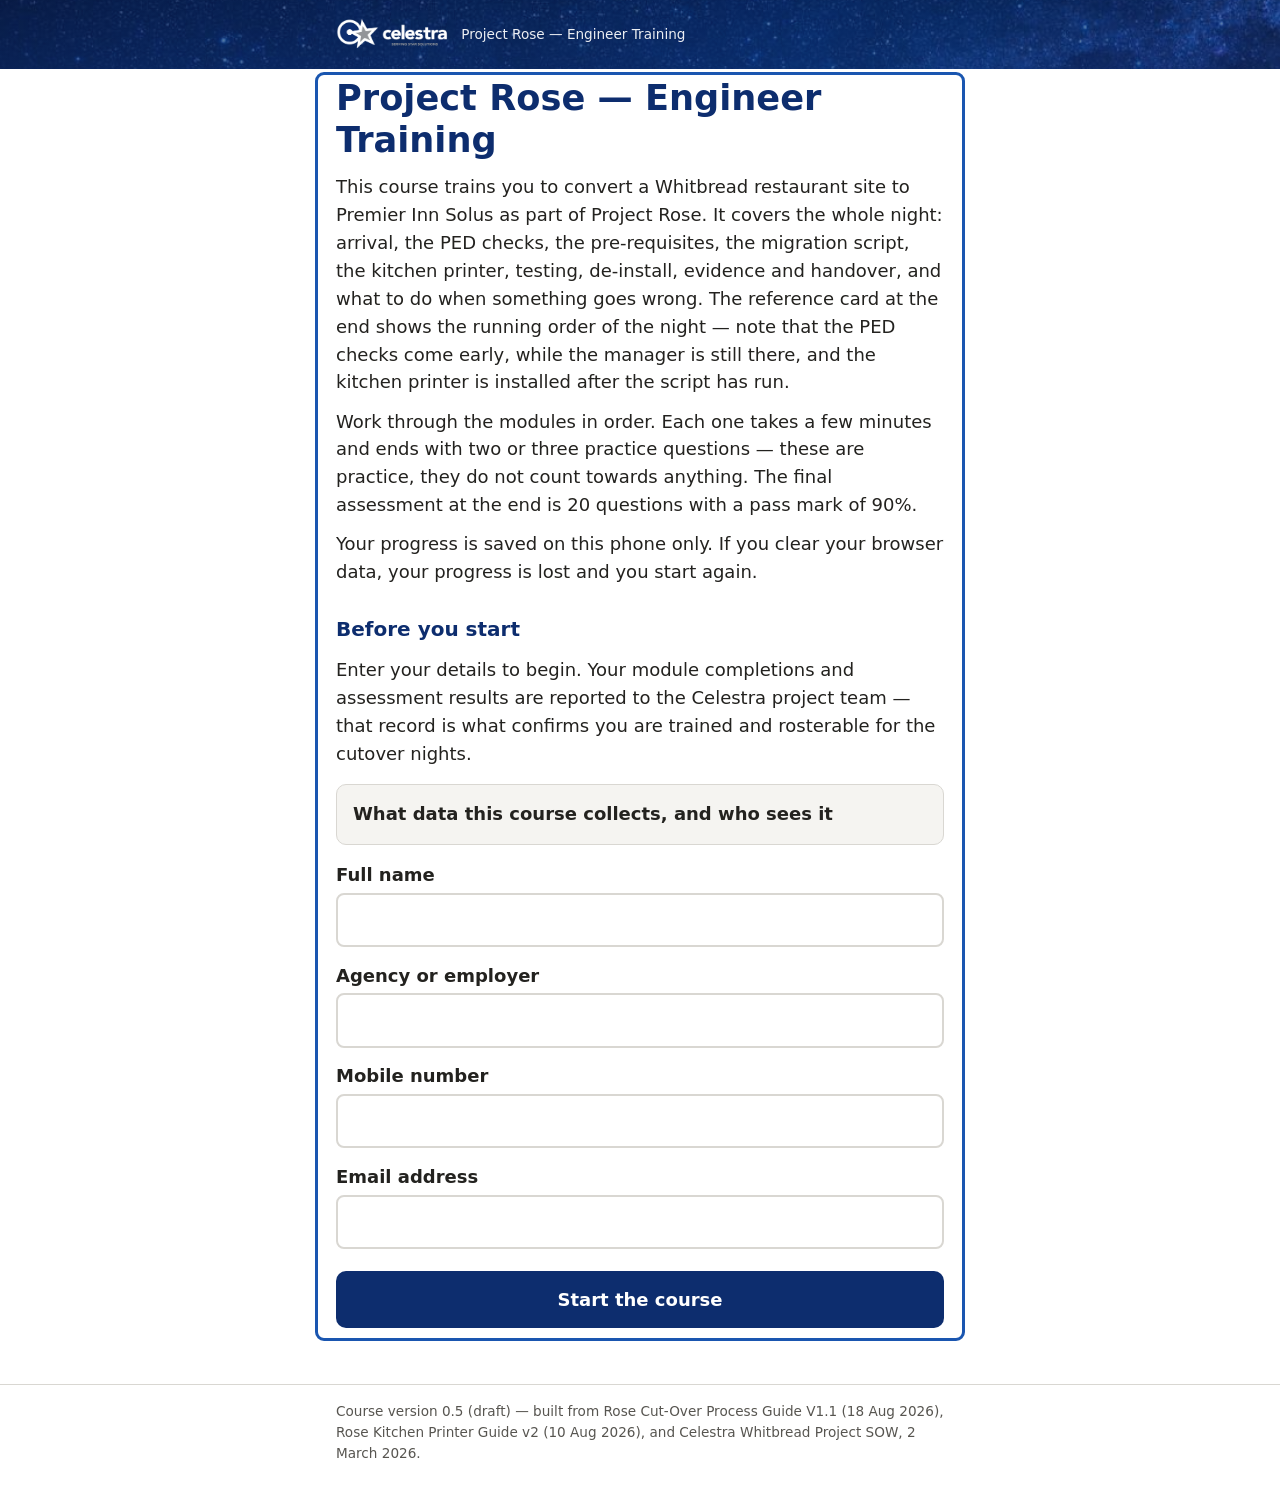
<file: index.html>
<!DOCTYPE html>
<html lang="en-GB">
<head>
<meta charset="UTF-8">
<meta name="viewport" content="width=device-width, initial-scale=1.0">
<meta name="color-scheme" content="light dark">
<title>Project Rose — Engineer Training</title>
<link rel="icon" type="image/png" href="assets/favicon.png">
<link rel="stylesheet" href="css/style.css">
</head>
<body>
<a class="skip" href="#main">Skip to content</a>
<header class="site-head">
  <div class="wrap">
    <img class="logo" src="assets/celestra-white.png" alt="Celestra">
    <span class="project">Project Rose — Engineer Training</span>
  </div>
</header>
<main id="main" class="wrap" tabindex="-1">
  <noscript><p class="warn-card">This course needs JavaScript turned on. Please enable JavaScript in your browser and reload the page.</p></noscript>
  <div id="app" aria-live="polite">
    <p>Loading the course…</p>
  </div>
</main>
<footer class="site-foot">
  <div class="wrap" id="foot-version"></div>
</footer>
<script src="config.js"></script>
<script src="js/app.js"></script>
</body>
</html>
</file>
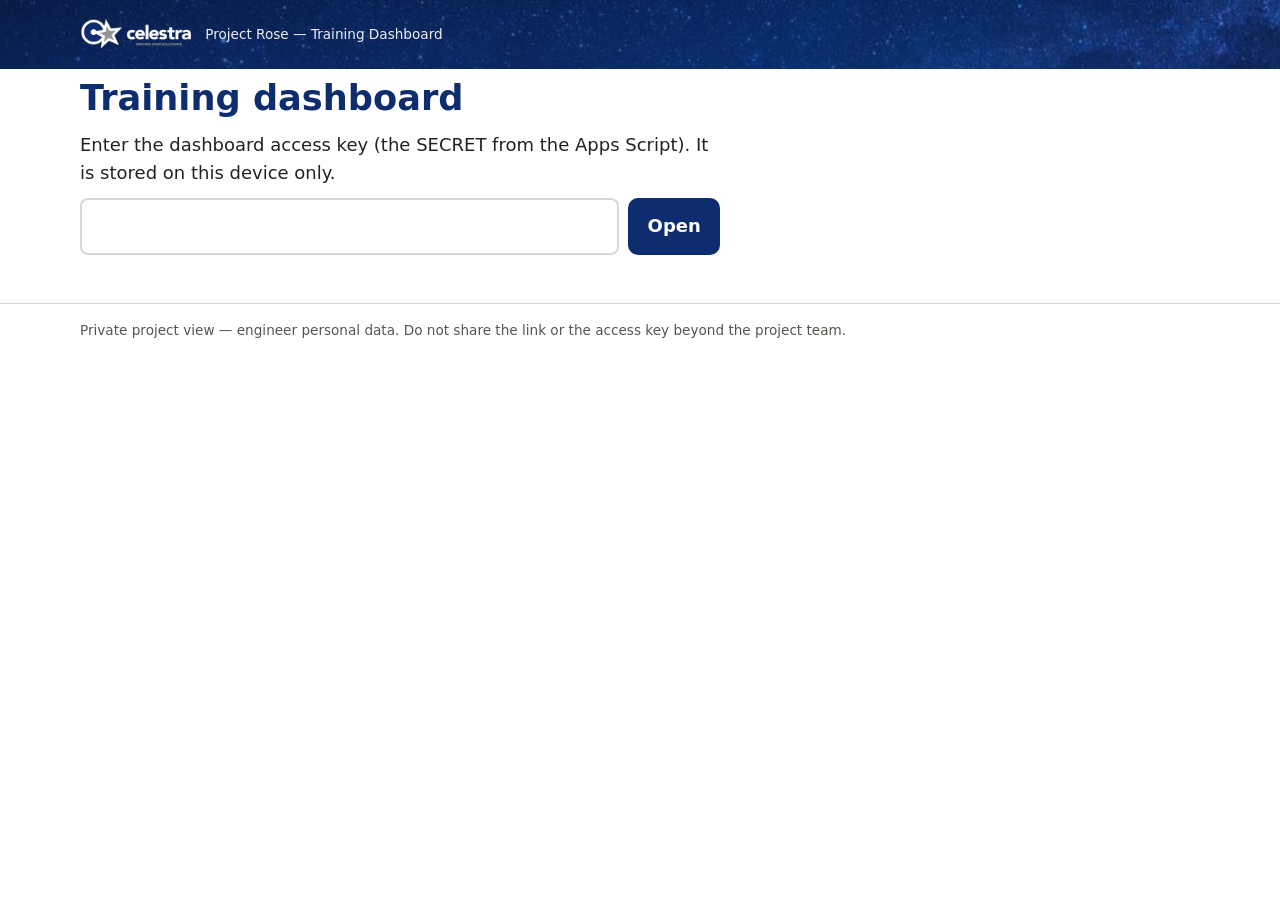
<file: dashboard.html>
<!DOCTYPE html>
<html lang="en-GB">
<head>
<meta charset="UTF-8">
<meta name="viewport" content="width=device-width, initial-scale=1.0">
<meta name="robots" content="noindex, nofollow">
<title>Project Rose — Training Dashboard</title>
<link rel="icon" type="image/png" href="assets/favicon.png">
<link rel="stylesheet" href="css/style.css">
<style>
  .wrap-wide { max-width: 72rem; margin: 0 auto; padding: 0 1rem; }
  .tiles { display: grid; grid-template-columns: repeat(auto-fit, minmax(9.5rem, 1fr)); gap: 0.8rem; margin: 1.25rem 0; }
  .tile { background: var(--card); border: 1px solid var(--line); border-radius: 10px; padding: 0.9rem 1rem; }
  .tile .n { font-size: 1.9rem; font-weight: 800; color: var(--navy); line-height: 1.1; }
  .tile .t { font-size: 0.85rem; color: var(--muted); }
  .toolbar { display: flex; gap: 0.75rem; flex-wrap: wrap; align-items: center; margin: 1rem 0; }
  .toolbar input[type="search"] { flex: 1; min-width: 12rem; font: inherit; padding: 0.55rem 0.8rem; border: 2px solid var(--line); border-radius: 8px; background: var(--bg); color: var(--ink); }
  .toolbar .btn { width: auto; margin: 0; padding: 0.55rem 1rem; min-height: 44px; }
  .updated { font-size: 0.85rem; color: var(--muted); }
  .grid-scroll { overflow-x: auto; border: 1px solid var(--line); border-radius: 10px; }
  table.grid { border-collapse: collapse; width: 100%; font-size: 0.9rem; }
  .grid th, .grid td { padding: 0.5rem 0.55rem; border-bottom: 1px solid var(--line); text-align: center; white-space: nowrap; }
  .grid th { background: var(--card); position: sticky; top: 0; font-size: 0.78rem; }
  .grid th.name, .grid td.name { text-align: left; position: sticky; left: 0; background: var(--bg); max-width: 13rem; overflow: hidden; text-overflow: ellipsis; }
  .grid th.name { background: var(--card); z-index: 2; }
  .grid td.name strong { display: block; }
  .grid td.name span { font-size: 0.78rem; color: var(--muted); }
  .cell-done { color: var(--green); font-weight: 800; }
  .cell-not { color: var(--line); }
  .pill { display: inline-block; border-radius: 999px; padding: 0.1rem 0.6rem; font-weight: 700; font-size: 0.8rem; }
  .pill.pass { background: var(--green-bg); color: var(--green); }
  .pill.fail { background: var(--red-bg); color: var(--red); }
  .pill.none { background: var(--card); color: var(--muted); }
  .mini-track { width: 6.5rem; height: 0.55rem; background: var(--card); border: 1px solid var(--line); border-radius: 999px; overflow: hidden; display: inline-block; vertical-align: middle; }
  .mini-fill { height: 100%; background: var(--navy); }
  .setup { max-width: 40rem; }
  .keyrow { display: flex; gap: 0.6rem; }
  .keyrow input { flex: 1; font: inherit; padding: 0.6rem 0.8rem; border: 2px solid var(--line); border-radius: 8px; background: var(--bg); color: var(--ink); }
  .keyrow .btn { width: auto; margin: 0; }
</style>
</head>
<body>
<a class="skip" href="#main">Skip to content</a>
<header class="site-head">
  <div class="wrap-wide" style="display:flex;align-items:center;gap:0.75rem;flex-wrap:wrap">
    <img class="logo" src="assets/celestra-white.png" alt="Celestra">
    <span class="project">Project Rose — Training Dashboard</span>
  </div>
</header>
<main id="main" class="wrap-wide" tabindex="-1">
  <div id="dash"><p>Loading…</p></div>
</main>
<footer class="site-foot"><div class="wrap-wide" id="foot"></div></footer>
<script src="config.js"></script>
<script>
(function () {
  "use strict";
  var CFG = window.ROSE_CONFIG || {};
  var dash = document.getElementById("dash");
  var demo = new URLSearchParams(location.search).has("demo");
  var moduleTitles = {};
  var timer = null;

  function esc(s) {
    return String(s).replace(/&/g, "&amp;").replace(/</g, "&lt;").replace(/>/g, "&gt;").replace(/"/g, "&quot;");
  }
  function getKey() { try { return localStorage.getItem("roseDashKey") || ""; } catch (e) { return ""; } }
  function setKey(k) { try { localStorage.setItem("roseDashKey", k); } catch (e) {} }

  document.getElementById("foot").textContent =
    "Private project view — engineer personal data. Do not share the link or the access key beyond the project team.";

  function setupView(msg) {
    dash.innerHTML =
      '<div class="setup"><h1>Training dashboard</h1>' +
      (msg ? '<div class="warn-card"><p>' + esc(msg) + "</p></div>" : "") +
      (!CFG.trackingUrl && !demo
        ? '<div class="note-card"><p>No tracking endpoint is configured yet. Set <strong>trackingUrl</strong> in config.js first — the steps are in HANDOVER.md. To see what the dashboard looks like with sample data, <a href="dashboard.html?demo">open the demo view</a>.</p></div>'
        : '<p>Enter the dashboard access key (the SECRET from the Apps Script). It is stored on this device only.</p>' +
          '<div class="keyrow"><input id="key" type="password" autocomplete="off" aria-label="Access key">' +
          '<button class="btn" id="go">Open</button></div>') +
      "</div>";
    var go = document.getElementById("go");
    if (go) go.addEventListener("click", function () {
      setKey(document.getElementById("key").value.trim());
      load();
    });
  }

  function demoRows() {
    var names = [["Sam Carter", "Vantage Resourcing"], ["Priya Nair", "Vantage Resourcing"], ["Tom Bloor", "Fieldsmart"],
      ["Aisha Bello", "Fieldsmart"], ["Marek Kowal", "Celestra"], ["Dee Walsh", "Celestra"], ["Lee Trent", "OnSite Crew"]];
    var rows = [["Server time", "Event", "Device", "Name", "Agency", "Mobile", "Email", "Module", "Modules done",
      "Total modules", "Done list", "Attempts", "Best score", "Passed", "This attempt", "This score", "This pass", "Reference", "Course version"]];
    names.forEach(function (n, i) {
      var doneCount = [11, 11, 8, 5, 11, 2, 0][i];
      var done = [];
      for (var m = 1; m <= 11 && done.length < doneCount; m++) done.push(m);
      var attempts = [2, 1, 0, 0, 1, 0, 0][i];
      var best = [95, 90, "", "", 85, "", ""][i];
      var passed = [true, true, false, false, false, false, false][i];
      rows.push([new Date(Date.now() - i * 5e6).toISOString(), "module", "dev" + i, n[0], n[1], "07700 900" + (100 + i),
        n[0].split(" ")[0].toLowerCase() + "@example.com", doneCount, doneCount, 11, done.join(" "),
        attempts, best, passed ? "yes" : "no", "", "", "", "", "0.3 (draft)"]);
    });
    return rows;
  }

  function load() {
    dash.innerHTML = "<p>Loading…</p>";
    if (demo) { renderData(demoRows()); return; }
    if (!CFG.trackingUrl) { setupView(); return; }
    if (!getKey()) { setupView(); return; }
    // credentials omitted: with Google session cookies attached, Apps Script
    // sometimes routes the request into a signed-in context and 404s
    fetch(CFG.trackingUrl + "?key=" + encodeURIComponent(getKey()), { cache: "no-store", credentials: "omit" })
      .then(function (r) {
        if (!r.ok) throw new Error("HTTP " + r.status + " — if this persists, the deployment may still be updating");
        return r.json();
      })
      .then(function (j) {
        if (j.error) { setKey(""); setupView("The endpoint refused that key. Check it and try again."); return; }
        renderData(j.rows);
      })
      .catch(function (err) {
        setupView("Could not reach the tracking endpoint (" + (err.message || err) + "). Check your connection and the trackingUrl in config.js.");
      });
  }

  function renderData(rows) {
    var head = rows[0] || [];
    var col = {};
    head.forEach(function (h, i) { col[h] = i; });
    // latest snapshot per device
    var byDev = {};
    rows.slice(1).forEach(function (r) {
      var id = r[col["Device"]];
      if (!id) return;
      var t = new Date(r[col["Server time"]]).getTime() || 0;
      if (!byDev[id] || t >= byDev[id].t) byDev[id] = { t: t, r: r };
    });
    var people = Object.keys(byDev).map(function (id) {
      var r = byDev[id].r;
      var doneList = String(r[col["Done list"]] || "").split(/\s+/).filter(Boolean).map(Number);
      return {
        name: r[col["Name"]], agency: r[col["Agency"]],
        done: doneList, total: Number(r[col["Total modules"]]) || 11,
        attempts: Number(r[col["Attempts"]]) || 0,
        best: r[col["Best score"]] === "" ? null : Number(r[col["Best score"]]),
        passed: r[col["Passed"]] === "yes",
        last: byDev[id].t
      };
    });
    people.sort(function (a, b) { return (b.done.length - a.done.length) || String(a.name).localeCompare(String(b.name)); });

    var total = people.length ? people[0].total : 11;
    var started = people.length;
    var allModules = people.filter(function (p) { return p.done.length >= p.total; }).length;
    var passed = people.filter(function (p) { return p.passed; }).length;
    var avg = started ? Math.round(people.reduce(function (s, p) { return s + p.done.length / p.total; }, 0) / started * 100) : 0;

    var html = [];
    html.push("<h1>Training dashboard" + (demo ? " — sample data" : "") + "</h1>");
    html.push('<div class="tiles">' +
      '<div class="tile"><div class="n">' + started + '</div><div class="t">engineers started</div></div>' +
      '<div class="tile"><div class="n">' + allModules + '</div><div class="t">all modules complete</div></div>' +
      '<div class="tile"><div class="n">' + passed + '</div><div class="t">passed the assessment</div></div>' +
      '<div class="tile"><div class="n">' + avg + '%</div><div class="t">average module progress</div></div></div>');
    html.push('<div class="toolbar"><input type="search" id="filter" placeholder="Search name or agency" aria-label="Search">' +
      '<button class="btn secondary" id="refresh">Refresh</button>' +
      '<span class="updated">Updated ' + new Date().toLocaleTimeString("en-GB") + " · auto-refreshes every 2 minutes</span></div>");
    html.push('<div class="grid-scroll"><table class="grid"><thead><tr><th class="name">Engineer</th>');
    for (var m = 1; m <= total; m++) {
      html.push('<th title="' + esc(moduleTitles[m] || "Module " + m) + '">M' + m + "</th>");
    }
    html.push("<th>Attempts</th><th>Assessment</th><th>Progress</th><th>Last seen</th></tr></thead><tbody>");
    people.forEach(function (p) {
      html.push('<tr data-search="' + esc((p.name + " " + p.agency).toLowerCase()) + '">');
      html.push('<td class="name"><strong>' + esc(p.name) + "</strong><span>" + esc(p.agency) + "</span></td>");
      for (var m2 = 1; m2 <= total; m2++) {
        var done = p.done.indexOf(m2) !== -1;
        html.push('<td class="' + (done ? "cell-done" : "cell-not") + '" aria-label="Module ' + m2 + (done ? " complete" : " not complete") + '">' + (done ? "✓" : "·") + "</td>");
      }
      html.push("<td>" + (p.attempts || "–") + "</td>");
      html.push("<td>" + (p.passed
        ? '<span class="pill pass">PASS ' + p.best + "%</span>"
        : (p.attempts ? '<span class="pill fail">' + (p.best === null ? "" : p.best + "%") + "</span>" : '<span class="pill none">not sat</span>')) + "</td>");
      var pct = Math.round(p.done.length / p.total * 100);
      html.push('<td><span class="mini-track"><span class="mini-fill" style="width:' + pct + '%"></span></span> ' + pct + "%</td>");
      html.push("<td>" + (p.last ? new Date(p.last).toLocaleString("en-GB", { day: "2-digit", month: "short", hour: "2-digit", minute: "2-digit" }) : "–") + "</td></tr>");
    });
    if (!people.length) html.push('<tr><td class="name">No activity yet</td></tr>');
    html.push("</tbody></table></div>");
    dash.innerHTML = html.join("\n");

    document.getElementById("refresh").addEventListener("click", load);
    document.getElementById("filter").addEventListener("input", function () {
      var q = this.value.toLowerCase();
      dash.querySelectorAll("tbody tr[data-search]").forEach(function (tr) {
        tr.hidden = q && tr.getAttribute("data-search").indexOf(q) === -1;
      });
    });
    if (timer) clearInterval(timer);
    if (!demo) timer = setInterval(load, 120000);
  }

  // module titles for the column tooltips
  fetch("CONTENT.md", { cache: "no-cache" }).then(function (r) { return r.text(); }).then(function (md) {
    var re = /^## Module (\d+):\s*(.+)$/gm, m;
    while ((m = re.exec(md))) moduleTitles[parseInt(m[1], 10)] = m[2].trim();
  }).finally(load);
})();
</script>
</body>
</html>
</file>
<file: css/style.css>
/* Project Rose training — mobile first, WCAG AA, no frameworks. */

:root {
  /* Celestra navy and grey, sampled from the logo artwork in the branding pack */
  --navy: #0D2D6E;
  --brand-grey: #797C82;
  --ink: #23221f;
  --muted: #575550;
  --bg: #ffffff;
  --card: #f5f4f1;
  --line: #d9d7d2;
  --red: #C8102E;
  --red-bg: #fdf1f3;
  --green: #1e6b34;
  --green-bg: #eef6f0;
  --note-bg: #eef1f8;
  --focus: #1a56b0;
}

@media (prefers-color-scheme: dark) {
  :root {
    --navy: #a9bcec;
    --ink: #eae8e4;
    --muted: #b3b1ac;
    --bg: #17171c;
    --card: #222229;
    --line: #3a3a44;
    --red: #ff97a8;
    --red-bg: #33161c;
    --green: #8fd3a3;
    --green-bg: #16291c;
    --note-bg: #20242f;
    --focus: #8ab4ff;
  }
}

* { box-sizing: border-box; }

html { font-size: 100%; }

body {
  margin: 0;
  font-family: system-ui, -apple-system, "Segoe UI", Roboto, Arial, sans-serif;
  font-size: 1.125rem;
  line-height: 1.55;
  color: var(--ink);
  background: var(--bg);
}

.wrap { max-width: 40rem; margin: 0 auto; padding: 0 1rem; }

/* Skip link */
.skip {
  position: absolute; left: -999px; top: 0;
  background: var(--navy); color: #fff; padding: 0.6rem 1rem; z-index: 10;
}
.skip:focus { left: 0; }

/* Header / footer */
.site-head {
  /* starfield from the Project Rose pack cover, under a navy overlay for contrast */
  background: linear-gradient(rgba(13, 45, 110, 0.55), rgba(13, 45, 110, 0.7)),
    #0D2D6E url("../assets/starfield.jpg") center / cover no-repeat;
  color: #fff; padding: 1.1rem 0;
}
.site-head .wrap { display: flex; align-items: center; gap: 0.75rem; flex-wrap: wrap; }
.site-head .logo { height: 2.1rem; width: auto; display: block; }
.project { font-size: 0.95rem; }
.project { font-size: 0.85rem; opacity: 0.92; }
.site-foot { border-top: 1px solid var(--line); margin-top: 3rem; padding: 1rem 0 2.5rem; color: var(--muted); font-size: 0.85rem; }

main { display: block; padding-top: 1.25rem; }
main:focus { outline: none; }

h1 { font-size: 1.9rem; line-height: 1.2; margin: 0.5rem 0 0.75rem; color: var(--navy); }
@media (min-width: 40rem) { h1 { font-size: 2.2rem; } }
h2 { font-size: 1.25rem; margin: 1.75rem 0 0.5rem; color: var(--navy); }
h3 { font-size: 1.05rem; margin: 1.5rem 0 0.4rem; }
p { margin: 0.7rem 0; }
ul, ol { margin: 0.7rem 0; padding-left: 1.4rem; }
li { margin: 0.45rem 0; }
img { max-width: 100%; height: auto; border-radius: 6px; }

a { color: var(--focus); }

/* Visible focus everywhere */
a:focus-visible, button:focus-visible, [tabindex]:focus-visible,
input:focus-visible + label, input:focus-visible {
  outline: 3px solid var(--focus);
  outline-offset: 2px;
  border-radius: 4px;
}

/* Cards */
.warn-card, .note-card {
  border-radius: 8px; padding: 0.8rem 1rem; margin: 1rem 0;
  border-left: 5px solid;
}
.warn-card { background: var(--red-bg); border-color: var(--red); }
.warn-card::before { content: "Do not"; display: block; font-weight: 700; color: var(--red); font-size: 0.85rem; text-transform: uppercase; letter-spacing: 0.04em; margin-bottom: 0.2rem; }
.note-card { background: var(--note-bg); border-color: var(--navy); }

/* Progress */
.progress-block { margin: 1rem 0 1.5rem; }
.progress-label { font-size: 0.9rem; color: var(--muted); margin-bottom: 0.35rem; }
.progress-track {
  height: 0.75rem; background: var(--card); border: 1px solid var(--line);
  border-radius: 999px; overflow: hidden;
}
.progress-fill { height: 100%; background: var(--navy); border-radius: 999px; transition: width 0.3s; }

/* Module list on contents page */
.module-list { list-style: none; padding: 0; margin: 1rem 0; }
.module-list li { margin: 0.5rem 0; }
.module-link {
  display: flex; align-items: center; gap: 0.75rem; width: 100%;
  text-align: left; text-decoration: none;
  background: var(--card); border: 1px solid var(--line); border-radius: 10px;
  padding: 0.85rem 1rem; color: var(--ink); font: inherit; cursor: pointer;
}
.module-link:active { transform: translateY(1px); }
.module-num {
  flex: none; width: 2rem; height: 2rem; border-radius: 50%;
  display: flex; align-items: center; justify-content: center;
  background: var(--navy); color: var(--bg); font-weight: 700; font-size: 0.95rem;
}
.module-link.done .module-num { background: var(--green); }
.module-status { margin-left: auto; font-size: 0.8rem; color: var(--muted); flex: none; }
.module-link.done .module-status { color: var(--green); font-weight: 700; }
.module-link.stub { opacity: 0.75; }

/* Buttons */
.btn {
  display: inline-block; width: 100%; text-align: center;
  font: inherit; font-weight: 700;
  background: var(--navy); color: var(--bg);
  border: none; border-radius: 10px;
  padding: 0.9rem 1.2rem; margin: 0.5rem 0; cursor: pointer;
  min-height: 48px;
}
.btn.secondary { background: transparent; color: var(--navy); border: 2px solid var(--navy); }
.btn:disabled { opacity: 0.45; cursor: not-allowed; }

/* Practice checks */
.check {
  border: 1px solid var(--line); border-radius: 10px;
  padding: 1rem; margin: 1.25rem 0; background: var(--card);
}
.check-tag { font-size: 0.8rem; text-transform: uppercase; letter-spacing: 0.05em; color: var(--muted); margin: 0 0 0.3rem; font-weight: 700; }
.check-q { font-weight: 700; margin: 0 0 0.75rem; }
.check .opts { list-style: none; margin: 0; padding: 0; }
.check .opts li { margin: 0.5rem 0; }
.opt-btn {
  display: block; width: 100%; text-align: left; font: inherit;
  background: var(--bg); color: var(--ink);
  border: 2px solid var(--line); border-radius: 8px;
  padding: 0.7rem 0.9rem; cursor: pointer; min-height: 48px;
}
.opt-btn[aria-pressed="true"] { border-color: var(--navy); }
.opt-btn.is-right { border-color: var(--green); background: var(--green-bg); }
.opt-btn.is-wrong { border-color: var(--red); background: var(--red-bg); }
.check-feedback { margin-top: 0.75rem; border-radius: 8px; padding: 0.7rem 0.9rem; font-size: 1rem; }
.check-feedback.good { background: var(--green-bg); border-left: 5px solid var(--green); }
.check-feedback.bad { background: var(--red-bg); border-left: 5px solid var(--red); }
.check-feedback .verdict { font-weight: 700; display: block; margin-bottom: 0.2rem; }
.check-feedback.good .verdict { color: var(--green); }
.check-feedback.bad .verdict { color: var(--red); }

/* Module page nav */
.module-nav { margin-top: 2rem; border-top: 1px solid var(--line); padding-top: 1rem; }
.crumb { font-size: 0.9rem; color: var(--muted); margin: 0 0 0.25rem; }

/* Details/summary for privacy notice */
details {
  border: 1px solid var(--line); border-radius: 10px;
  padding: 0.6rem 1rem; margin: 1rem 0; background: var(--card);
}
summary { font-weight: 700; cursor: pointer; min-height: 40px; display: flex; align-items: center; }
details[open] summary { margin-bottom: 0.5rem; }

.todo {
  background: #fff3cd; color: #4d3a00; border-radius: 4px; padding: 0 0.3rem; font-weight: 700;
}
@media (prefers-color-scheme: dark) {
  .todo { background: #4d3f10; color: #ffe08a; }
}

.assessment-locked { color: var(--muted); }

/* Candidate form */
.field { margin: 0.9rem 0; }
.field label { display: block; font-weight: 700; margin-bottom: 0.25rem; }
.field input {
  width: 100%; font: inherit; padding: 0.7rem 0.9rem; min-height: 48px;
  border: 2px solid var(--line); border-radius: 8px;
  background: var(--bg); color: var(--ink);
}
.field input:focus-visible { outline: 3px solid var(--focus); outline-offset: 1px; }

/* Assessment paper */
.exam-q {
  border: 1px solid var(--line); border-radius: 10px; background: var(--card);
  padding: 1rem; margin: 1.25rem 0;
}
.exam-q legend { font-weight: 700; padding: 0 0.3rem; }
.exam-num { display: block; font-size: 0.8rem; text-transform: uppercase; letter-spacing: 0.05em; color: var(--muted); }
.exam-hint { font-size: 0.95rem; color: var(--muted); margin: 0.4rem 0; }
.exam-opts { list-style: none; margin: 0.5rem 0 0; padding: 0; }
.exam-opts li { display: flex; gap: 0.6rem; align-items: flex-start; margin: 0.55rem 0; }
.exam-opts input { width: 1.4rem; height: 1.4rem; margin-top: 0.35rem; flex: none; accent-color: var(--navy); }
.exam-opts label { padding: 0.5rem 0; min-height: 44px; display: block; flex: 1; }
.order-list { list-style: none; margin: 0.5rem 0 0; padding: 0; counter-reset: ord; }
.order-item {
  display: flex; align-items: center; gap: 0.6rem;
  background: var(--bg); border: 2px solid var(--line); border-radius: 8px;
  padding: 0.55rem 0.7rem; margin: 0.5rem 0;
}
.order-item::before { counter-increment: ord; content: counter(ord) "."; font-weight: 700; color: var(--navy); flex: none; }
.order-text { flex: 1; }
.order-btns { display: flex; gap: 0.35rem; flex: none; }
.order-btns button {
  font: inherit; min-width: 44px; min-height: 44px; border-radius: 8px;
  border: 2px solid var(--navy); background: transparent; color: var(--navy); cursor: pointer;
}

/* Certificate */
.certificate {
  border: 6px double var(--navy); border-radius: 6px;
  padding: 2rem 1.5rem; margin: 1.5rem 0; text-align: center; background: var(--bg);
}
.cert-logo { max-width: 180px; margin: 0 auto 1rem; display: block; }
.certificate h1 { margin: 0 0 1.25rem; }
.cert-name { font-size: 1.5rem; font-weight: 700; margin: 0.5rem 0 0.1rem; }
.cert-meta { color: var(--muted); margin-top: 1.25rem; }
.cert-foot { font-size: 0.85rem; color: var(--muted); margin-top: 1.25rem; }

/* Reference card */
.refcard h2 { border-bottom: 2px solid var(--navy); padding-bottom: 0.2rem; }
.refcard ol, .refcard ul { margin: 0.4rem 0; }
.refcard li { margin: 0.25rem 0; }

/* Print — certificate and reference card */
@media print {
  .site-head, .site-foot, .no-print, .skip { display: none !important; }
  body { font-size: 11pt; color: #000; background: #fff; }
  .wrap { max-width: none; padding: 0; }
  .certificate { border-color: #0D2D6E; margin: 2rem auto; max-width: 17cm; }
  .refcard { font-size: 9.5pt; column-count: 2; column-gap: 1.2rem; }
  .refcard h1 { column-span: all; font-size: 14pt; }
  .refcard h2 { font-size: 11pt; break-after: avoid; }
  .refcard .warn-card, .refcard .note-card { break-inside: avoid; }
  a { color: #000; text-decoration: none; }
}
</file>
